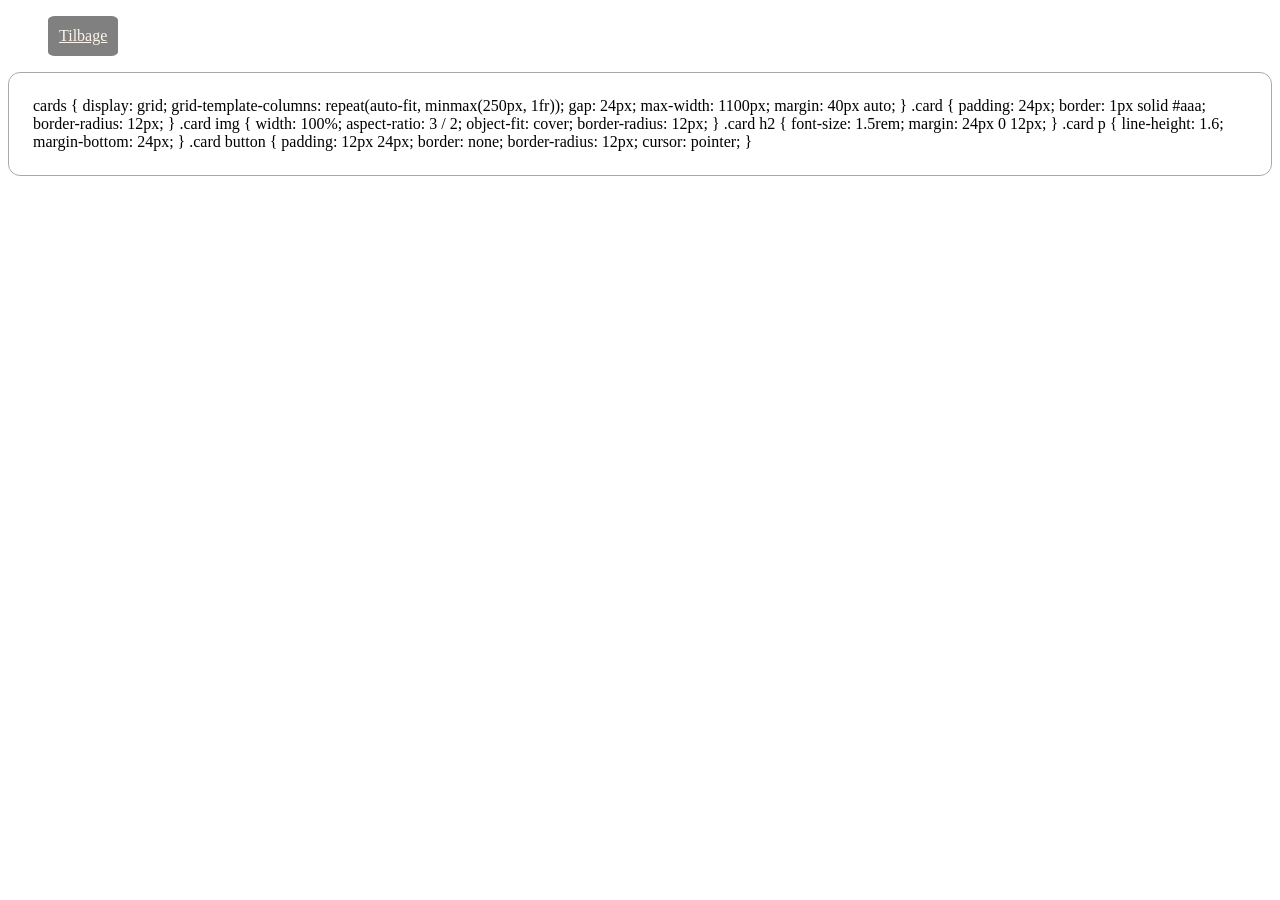
<file: custom-propertie.html>
<!doctype html>
<html lang="en">
  <head>
    <meta charset="UTF-8" />
    <meta name="viewport" content="width=device-width, initial-scale=1.0" />
    <link rel="stylesheet" href="css/custom-properties.css" />
    <link rel="stylesheet" href="css/generel.css" />

    <link rel="icon" type="image/png" href="favicon/favicon-96x96.png" sizes="96x96" />
    <link rel="icon" type="image/svg+xml" href="favicon/favicon.svg" />
    <link rel="shortcut icon" href="favicon/favicon.ico" />
    <link rel="apple-touch-icon" sizes="180x180" href="favicon/apple-touch-icon.png" />
    <link rel="manifest" href="favicon/site.webmanifest" />
    <title>custom-properties</title>
  </head>
  <body>
    <header>
      <nav>
        <ul>
          <li><a href="index.html">Tilbage</a></li>
        </ul>
      </nav>
    </header>
    <main>
      <div class="card">
        cards { display: grid; grid-template-columns: repeat(auto-fit, minmax(250px, 1fr)); gap: 24px; max-width: 1100px; margin: 40px auto; } .card { padding: 24px; border: 1px solid #aaa; border-radius: 12px; } .card img { width: 100%;
        aspect-ratio: 3 / 2; object-fit: cover; border-radius: 12px; } .card h2 { font-size: 1.5rem; margin: 24px 0 12px; } .card p { line-height: 1.6; margin-bottom: 24px; } .card button { padding: 12px 24px; border: none; border-radius: 12px;
        cursor: pointer; }
      </div>
    </main>
  </body>
</html>
</file>
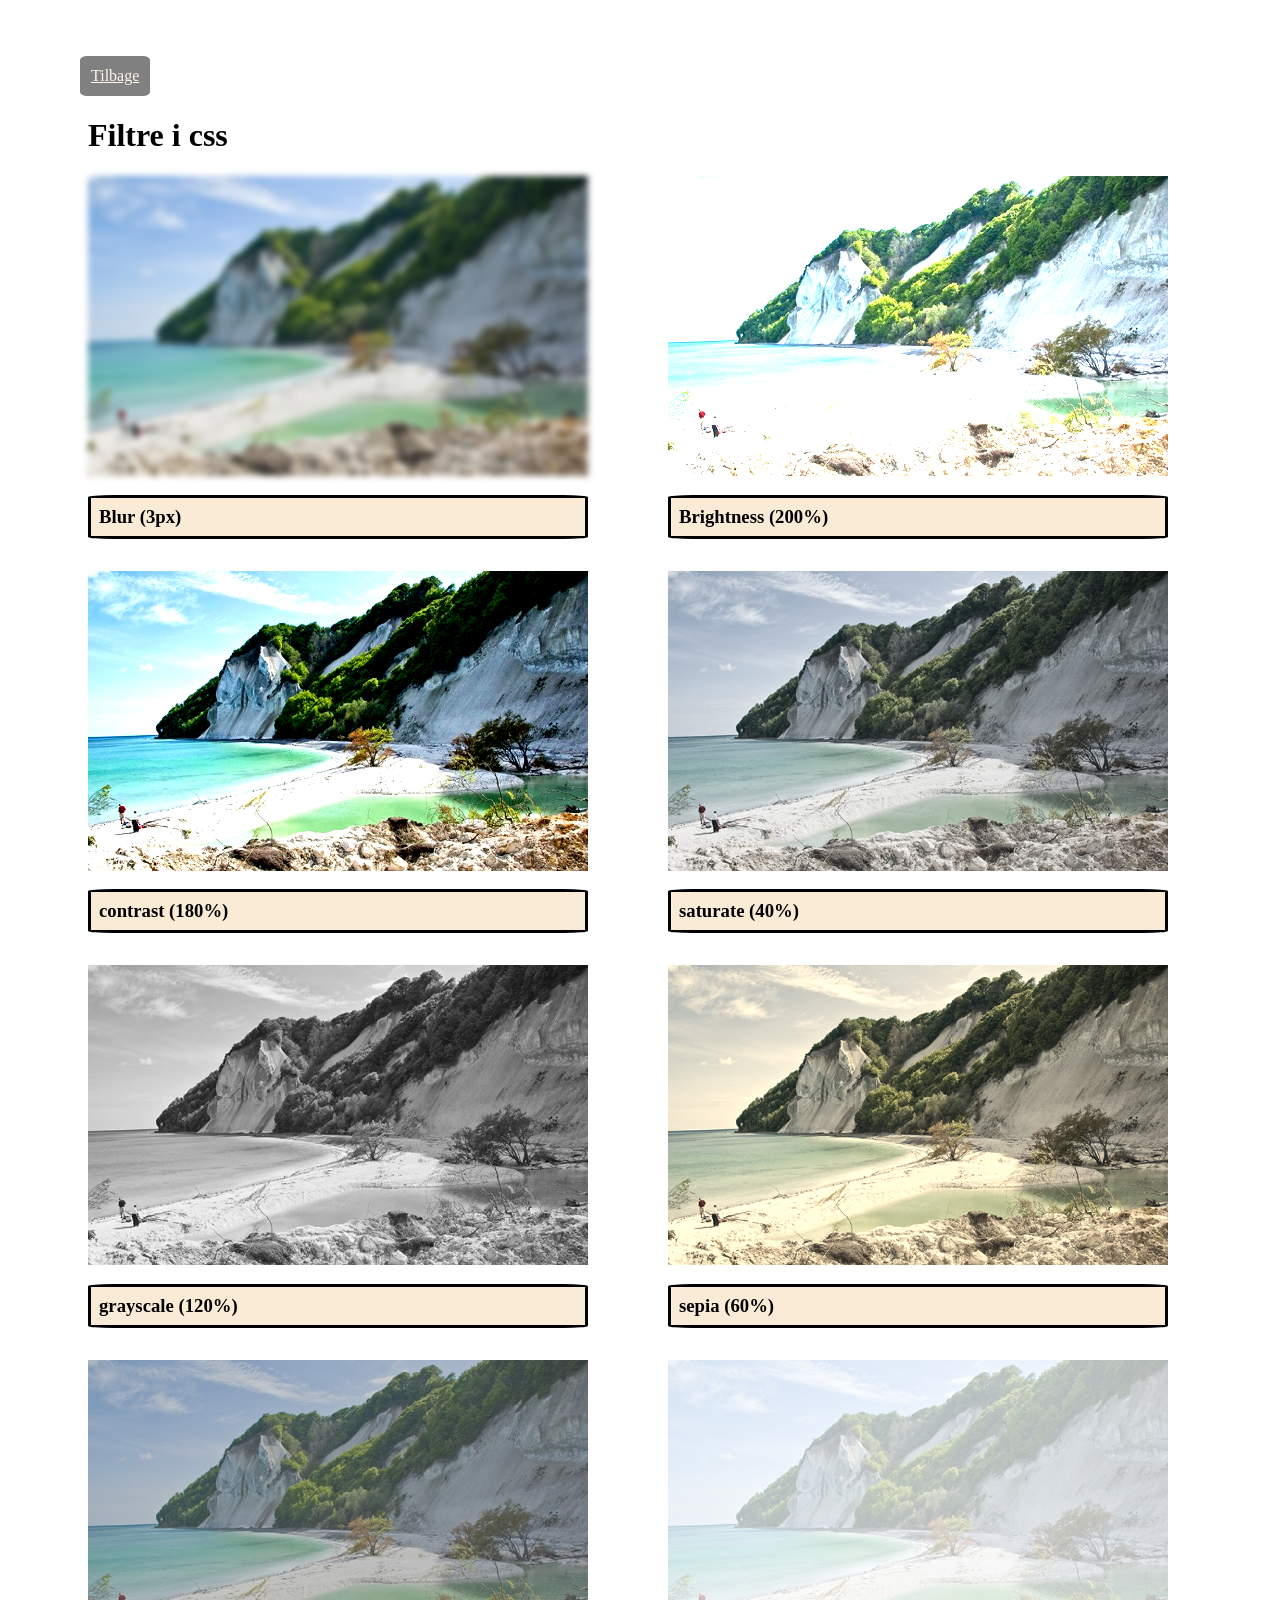
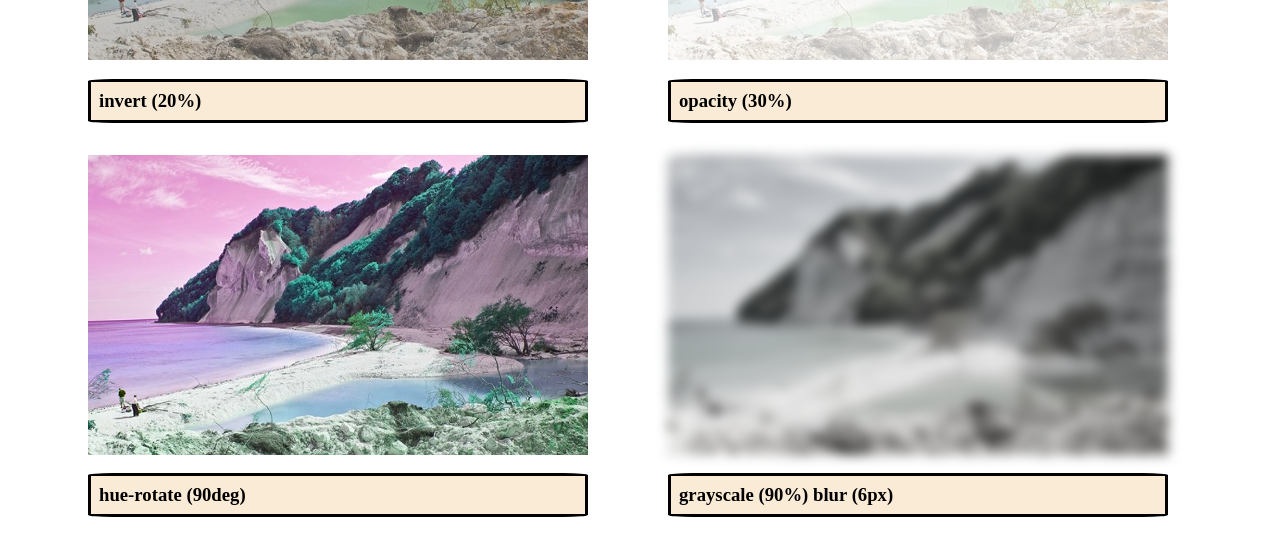
<file: filtre.html>
<!doctype html>
<html lang="en">
  <head>
    <meta charset="UTF-8" />
    <meta name="viewport" content="width=device-width, initial-scale=1.0" />
    <link rel="stylesheet" href="css/filtre.css" />
    <link rel="stylesheet" href="css/generel.css" />

    <link rel="icon" type="image/png" href="favicon/favicon-96x96.png" sizes="96x96" />
    <link rel="icon" type="image/svg+xml" href="favicon/favicon.svg" />
    <link rel="shortcut icon" href="favicon/favicon.ico" />
    <link rel="apple-touch-icon" sizes="180x180" href="favicon/apple-touch-icon.png" />
    <link rel="manifest" href="favicon/site.webmanifest" />
    <title>Filtre</title>
  </head>
  <body>
    <header>
      <nav>
        <ul>
          <li><a href="index.html">Tilbage</a></li>
        </ul>
      </nav>
      <h1>Filtre i css</h1>
    </header>
    <main>
      <div class="container">
        <div>
          <img class="img1" src="img-filtre/geologiskeinteresser_1920x1080.jpg" alt="" />
          <h3>Blur (3px)</h3>
        </div>
        <div>
          <img class="img2" src="img-filtre/geologiskeinteresser_1920x1080.jpg" alt="" />
          <h3>Brightness (200%)</h3>
        </div>
        <div>
          <img class="img3" src="img-filtre/geologiskeinteresser_1920x1080.jpg" alt="" />
          <h3>contrast (180%)</h3>
        </div>
        <div>
          <img class="img4" src="img-filtre/geologiskeinteresser_1920x1080.jpg" alt="" />
          <h3>saturate (40%)</h3>
        </div>
        <div>
          <img class="img5" src="img-filtre/geologiskeinteresser_1920x1080.jpg" alt="" />
          <h3>grayscale (120%)</h3>
        </div>
        <div>
          <img class="img6" src="img-filtre/geologiskeinteresser_1920x1080.jpg" alt="" />
          <h3>sepia (60%)</h3>
        </div>
        <div>
          <img class="img7" src="img-filtre/geologiskeinteresser_1920x1080.jpg" alt="" />
          <h3>invert (20%)</h3>
        </div>
        <div>
          <img class="img8" src="img-filtre/geologiskeinteresser_1920x1080.jpg" alt="" />
          <h3>opacity (30%)</h3>
        </div>
        <div>
          <img class="img9" src="img-filtre/geologiskeinteresser_1920x1080.jpg" alt="" />
          <h3>hue-rotate (90deg)</h3>
        </div>
        <div>
          <img class="img10" src="img-filtre/geologiskeinteresser_1920x1080.jpg" alt="" />
          <h3>grayscale (90%) blur (6px)</h3>
        </div>
      </div>
    </main>
  </body>
</html>
</file>
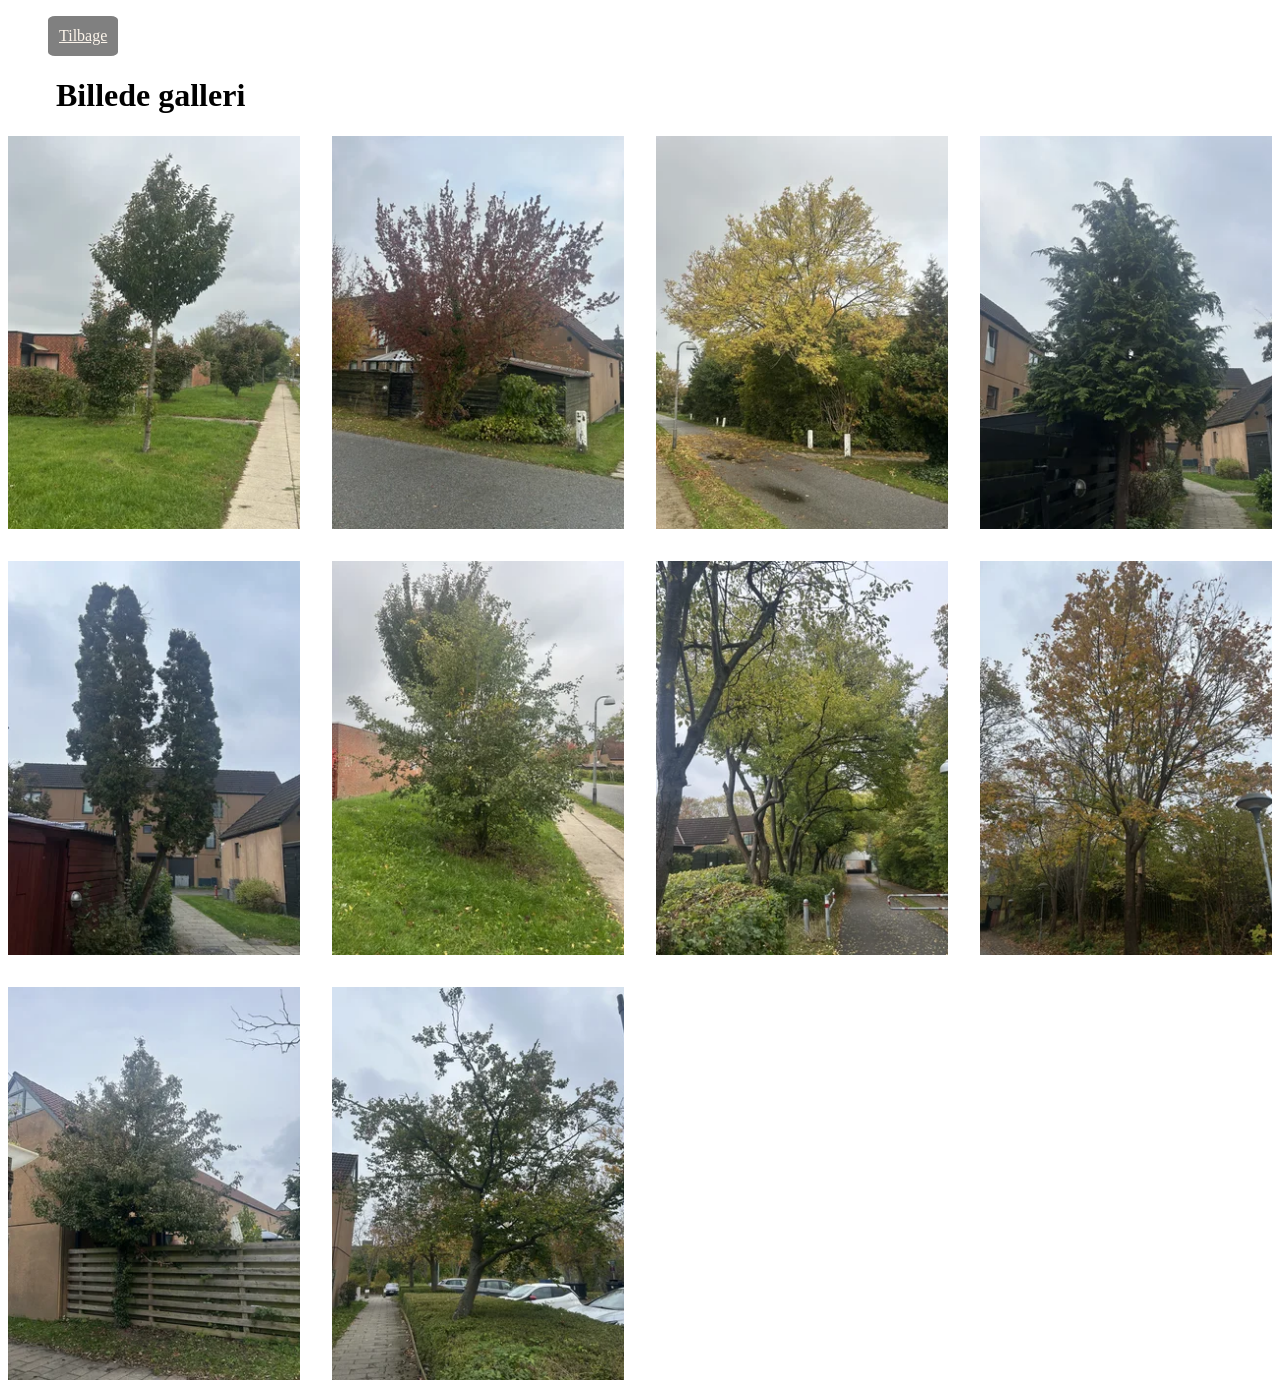
<file: galleri.html>
<!doctype html>
<html lang="en">
  <head>
    <meta charset="UTF-8" />
    <meta name="viewport" content="width=device-width, initial-scale=1.0" />
    <link rel="stylesheet" href="css/galleri.css" />
    <link rel="stylesheet" href="css/generel.css" />

    <link rel="icon" type="image/png" href="favicon/favicon-96x96.png" sizes="96x96" />
    <link rel="icon" type="image/svg+xml" href="favicon/favicon.svg" />
    <link rel="shortcut icon" href="favicon/favicon.ico" />
    <link rel="apple-touch-icon" sizes="180x180" href="favicon/apple-touch-icon.png" />
    <link rel="manifest" href="favicon/site.webmanifest" />
    <title>Document</title>
  </head>
  <body>
    <header>
      <nav>
        <ul>
          <li><a href="index.html">Tilbage</a></li>
        </ul>
      </nav>
      <h1>Billede galleri</h1>
    </header>
    <main>
      <div class="container">
        <a href="img-galleri/træ1.webp" target="blank"><img class="img1" src="img-galleri/træ1s.webp" alt="" /></a>
        <a href="img-galleri/træ2.webp" target="blank"><img class="img2" src="img-galleri/træ2s.webp" alt="" /></a>
        <a href="img-galleri/træ3.webp" target="blank"><img class="img3" src="img-galleri/træ3s.webp" alt="" /></a>
        <a href="img-galleri/træ4.webp" target="blank"><img class="img4" src="img-galleri/træ4s.webp" alt="" /></a>
        <a href="img-galleri/træ5.webp" target="blank"><img class="img5" src="img-galleri/træ5s.webp" alt="" /></a>
        <a href="img-galleri/træ6.webp" target="blank"><img class="img6" src="img-galleri/træ6s.webp" alt="" /></a>
        <a href="img-galleri/træ7.webp" target="blank"><img class="img7" src="img-galleri/træ7s.webp" alt="" /></a>
        <a href="img-galleri/træ8.webp" target="blank"><img class="img8" src="img-galleri/træ8s.webp" alt="" /></a>
        <a href="img-galleri/træ9.webp" target="blank"><img class="img9" src="img-galleri/træ9s.webp" alt="" /></a>
        <a href="img-galleri/træ10.webp" target="blank"><img class="img10" src="img-galleri/træ10s.webp" alt="" /></a>
      </div>
    </main>
  </body>
</html>
</file>
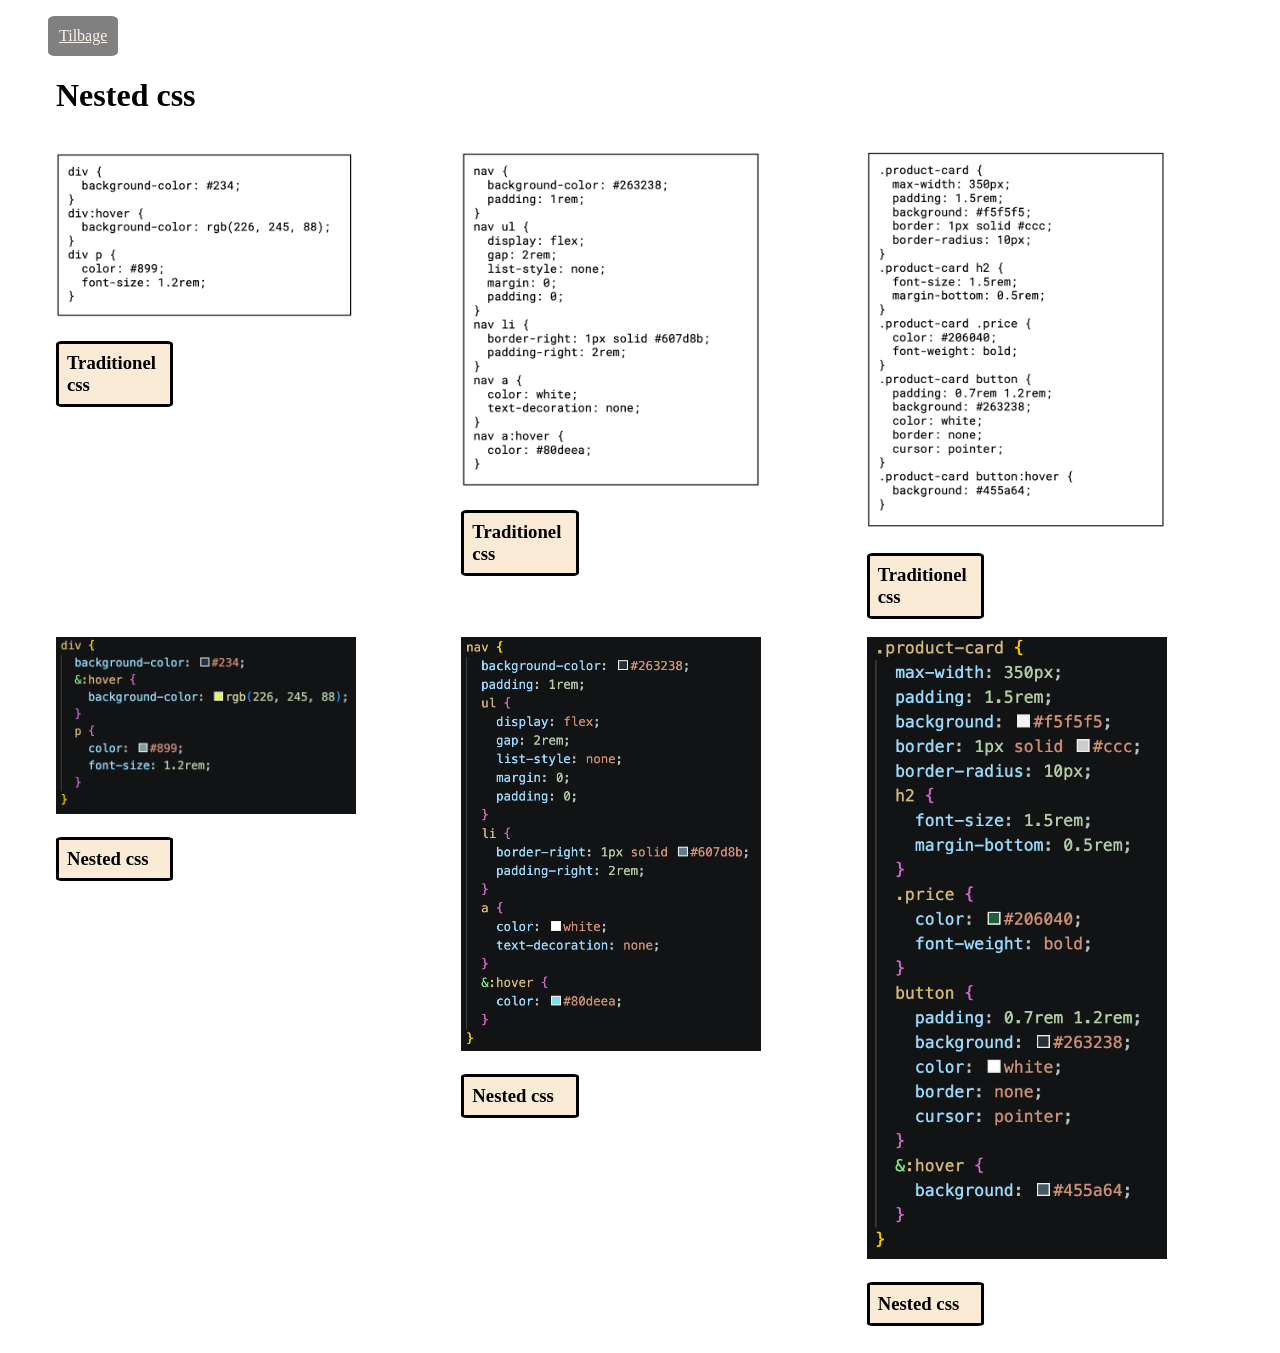
<file: nested.html>
<!doctype html>
<html lang="en">
  <head>
    <meta charset="UTF-8" />
    <meta name="viewport" content="width=device-width, initial-scale=1.0" />
    <link rel="stylesheet" href="css/nested.css" />
    <link rel="stylesheet" href="css/generel.css" />

    <link rel="icon" type="image/png" href="favicon/favicon-96x96.png" sizes="96x96" />
    <link rel="icon" type="image/svg+xml" href="favicon/favicon.svg" />
    <link rel="shortcut icon" href="favicon/favicon.ico" />
    <link rel="apple-touch-icon" sizes="180x180" href="favicon/apple-touch-icon.png" />
    <link rel="manifest" href="favicon/site.webmanifest" />
    <title>nested css</title>
  </head>

  <body>
    <header>
      <nav class="menu">
        <ul>
          <li><a href="index.html">Tilbage</a></li>
        </ul>
      </nav>
      <h1>Nested css</h1>
    </header>

    <main>
      <section class="container">
        <div>
          <img src="img-nested/1.png" alt="" />
          <h3>Traditionel css</h3>
        </div>
        <div>
          <img src="img-nested/2.png" alt="" />
          <h3>Traditionel css</h3>
        </div>
        <div>
          <img src="img-nested/3.png" alt="" />
          <h3>Traditionel css</h3>
        </div>
        <div>
          <img src="img-nested/1:1png.png" alt="" />
          <h3>Nested css</h3>
        </div>
        <div>
          <img src="img-nested/2:2.png" alt="" />
          <h3>Nested css</h3>
        </div>
        <div>
          <img src="img-nested/3:3 2.png" alt="" />
          <h3>Nested css</h3>
        </div>
      </section>
    </main>
  </body>
</html>
</file>
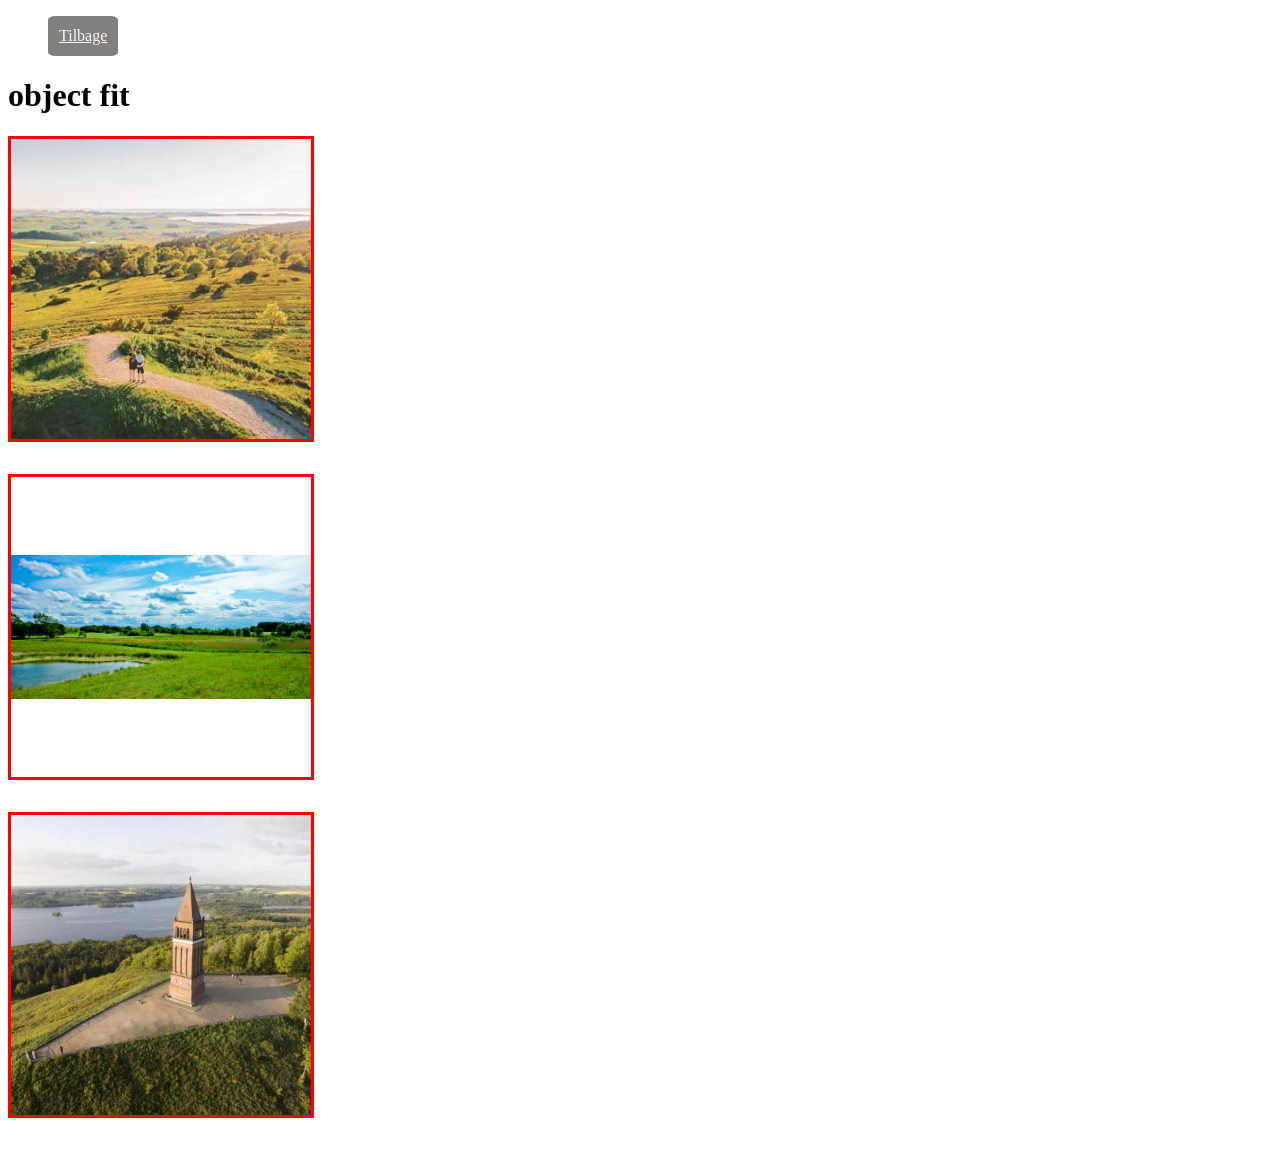
<file: object-fit.html>
<!doctype html>
<html lang="en">
  <head>
    <meta charset="UTF-8" />
    <meta name="viewport" content="width=device-width, initial-scale=1.0" />
    <link rel="stylesheet" href="css/object-fit.css" />
    <link rel="stylesheet" href="css/generel.css" />

    <link rel="icon" type="image/png" href="favicon/favicon-96x96.png" sizes="96x96" />
    <link rel="icon" type="image/svg+xml" href="favicon/favicon.svg" />
    <link rel="shortcut icon" href="favicon/favicon.ico" />
    <link rel="apple-touch-icon" sizes="180x180" href="favicon/apple-touch-icon.png" />
    <link rel="manifest" href="favicon/site.webmanifest" />
    <title>Object fit</title>
  </head>

  <body>
    <header>
      <nav>
        <ul>
          <li><a href="index.html">Tilbage</a></li>
        </ul>
      </nav>
    </header>
    <h1>object fit</h1>
    <div><img class="img1" src="img-object/images.jpeg" alt="" /></div>
    <div><img class="img2" src="img-object/landskab_680x325.jpg" alt="" /></div>
    <div><img class="img3" src="img-object/rsz-himmelbjerget-og-silkeborgsoeerne-foto-cper-bille-670x376.jpg" alt="" /></div>
  </body>
</html>
</file>
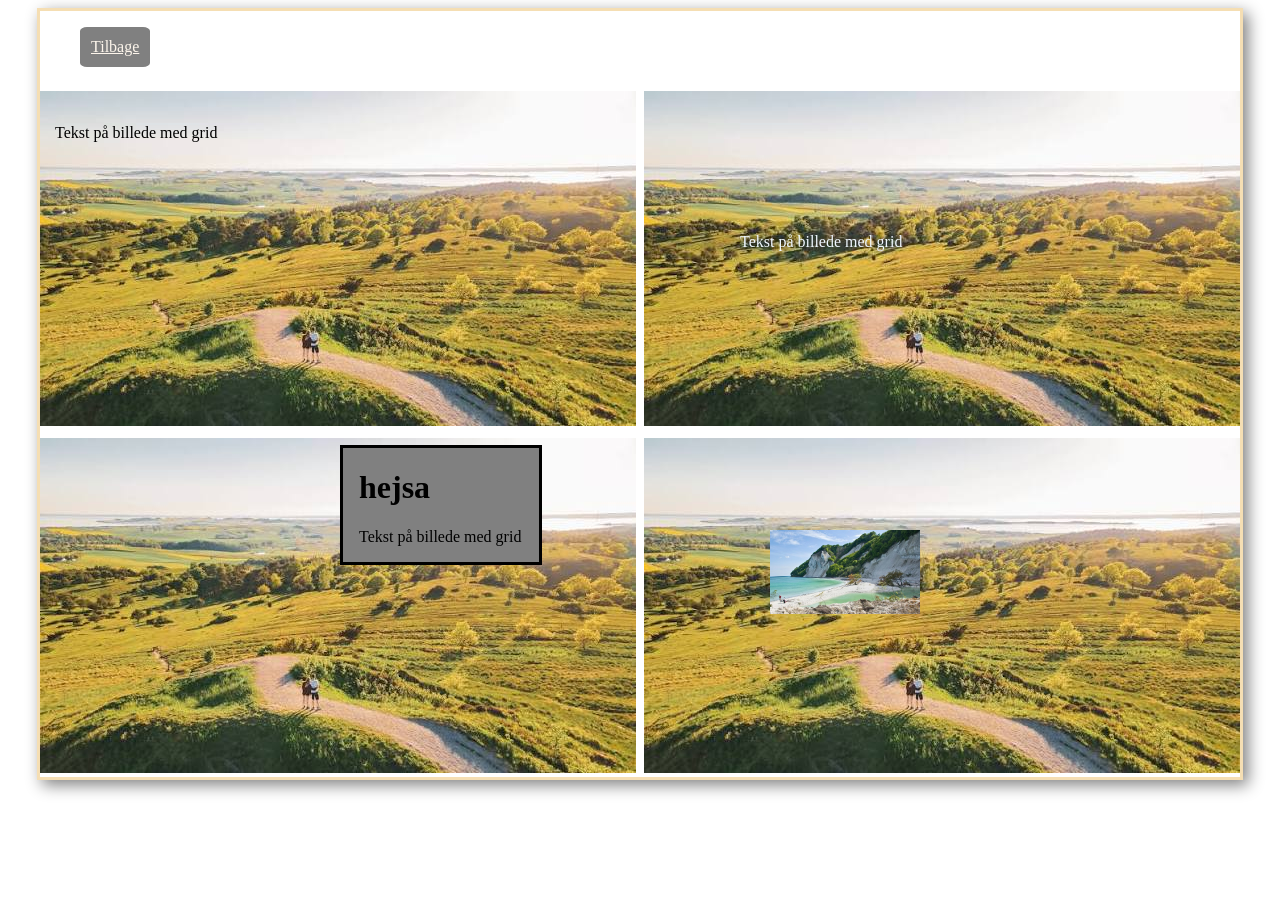
<file: tekst-billede.html>
<!doctype html>
<html lang="en">
  <head>
    <meta charset="UTF-8" />
    <meta name="viewport" content="width=device-width, initial-scale=1.0" />
    <link rel="stylesheet" href="css/tekst-billede.css" />
    <link rel="stylesheet" href="css/generel.css" />

    <link rel="icon" type="image/png" href="favicon/favicon-96x96.png" sizes="96x96" />
    <link rel="icon" type="image/svg+xml" href="favicon/favicon.svg" />
    <link rel="shortcut icon" href="favicon/favicon.ico" />
    <link rel="apple-touch-icon" sizes="180x180" href="favicon/apple-touch-icon.png" />
    <link rel="manifest" href="favicon/site.webmanifest" />
    <title>Tekst på billede</title>
  </head>
  <body>
    <header>
      <nav>
        <ul>
          <li><a href="index.html">Tilbage</a></li>
        </ul>
      </nav>
    </header>
    <div class="container">
      <img src="img-tekst-billede/images.jpeg" alt="" />
      <div class="overlay-grid"><p>Tekst på billede med grid</p></div>
    </div>
    <div class="container">
      <img src="img-tekst-billede/images.jpeg" alt="" />
      <div class="overlay-grid2"><p>Tekst på billede med grid</p></div>
    </div>
    <div class="container">
      <img src="img-tekst-billede/images.jpeg" alt="" />
      <div class="overlay-grid3">
        <h1>hejsa</h1>
        <p>Tekst på billede med grid</p>
      </div>
    </div>
    <div class="container">
      <img src="img-tekst-billede/images.jpeg" alt="" />
      <img class="overlay-img" src="img-tekst-billede/geologiskeinteresser_1920x1080.jpg" alt="" />
    </div>
  </body>
</html>
</file>
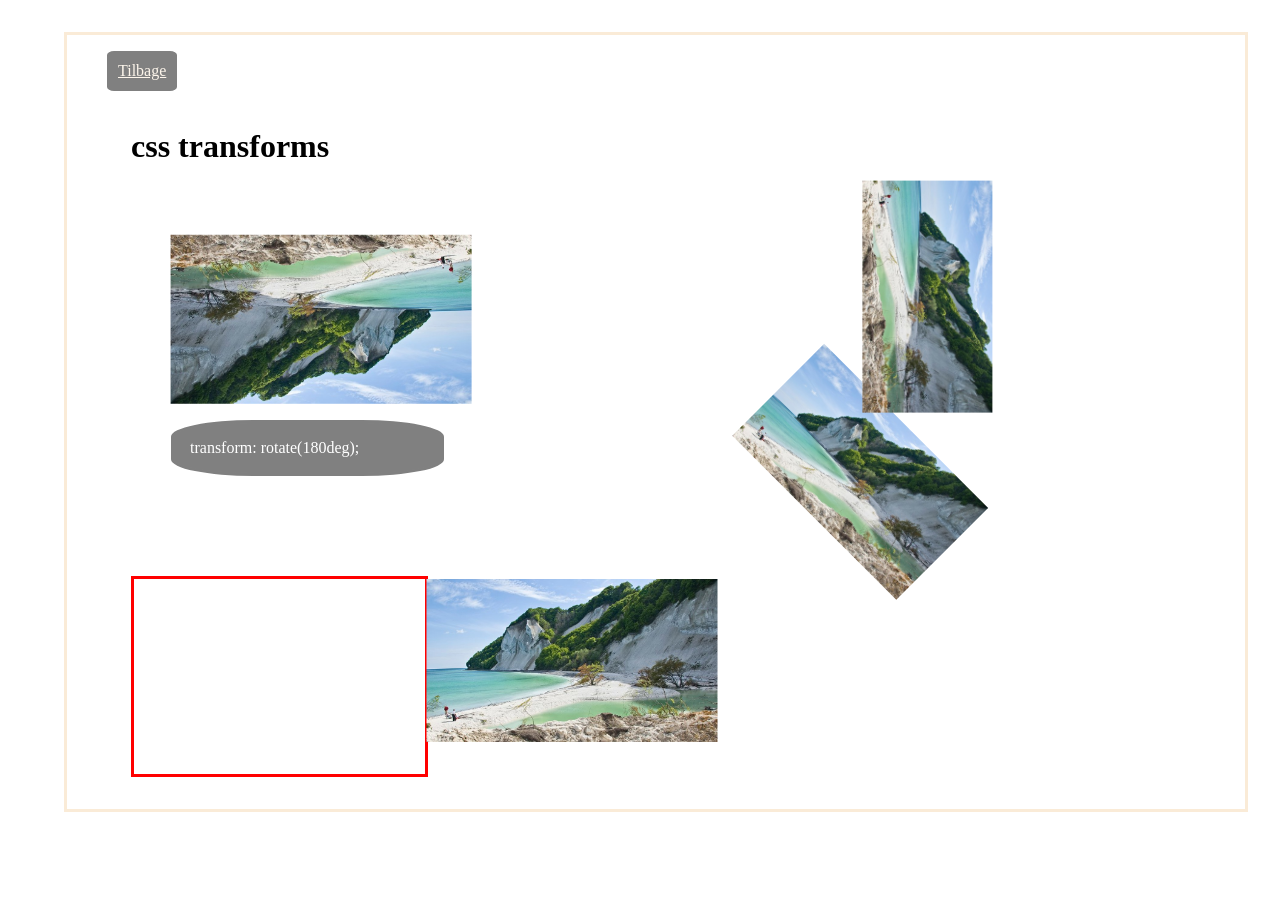
<file: transforms.html>
<!doctype html>
<html lang="en">
  <head>
    <meta charset="UTF-8" />
    <meta name="viewport" content="width=device-width, initial-scale=1.0" />
    <link rel="stylesheet" href="css/transforms.css" />
    <link rel="stylesheet" href="css/generel.css" />
    <link rel="icon" type="image/png" href="favicon/favicon-96x96.png" sizes="96x96" />
    <link rel="icon" type="image/svg+xml" href="favicon/favicon.svg" />
    <link rel="shortcut icon" href="favicon/favicon.ico" />
    <link rel="apple-touch-icon" sizes="180x180" href="favicon/apple-touch-icon.png" />
    <link rel="manifest" href="favicon/site.webmanifest" />
    <title>css transforms</title>
  </head>
  <body>
    <header>
      <nav>
        <ul>
          <li><a href="index.html">Tilbage</a></li>
        </ul>
      </nav>
    </header>
    <h1>css transforms</h1>
    <div>
      <figure>
        <img class="img1" src="img-transforms/geologiskeinteresser_1920x1080.jpg" alt="" />
        <figcaption>transform: rotate(180deg);</figcaption>
      </figure>
    </div>
    <div><img class="img2" src="img-transforms/geologiskeinteresser_1920x1080.jpg" alt="" /> <img class="img3" src="img-transforms/geologiskeinteresser_1920x1080.jpg" alt="" /></div>
    <div class="div3"><img class="img4" src="img-transforms/geologiskeinteresser_1920x1080.jpg" alt="" /></div>
  </body>
</html>
</file>
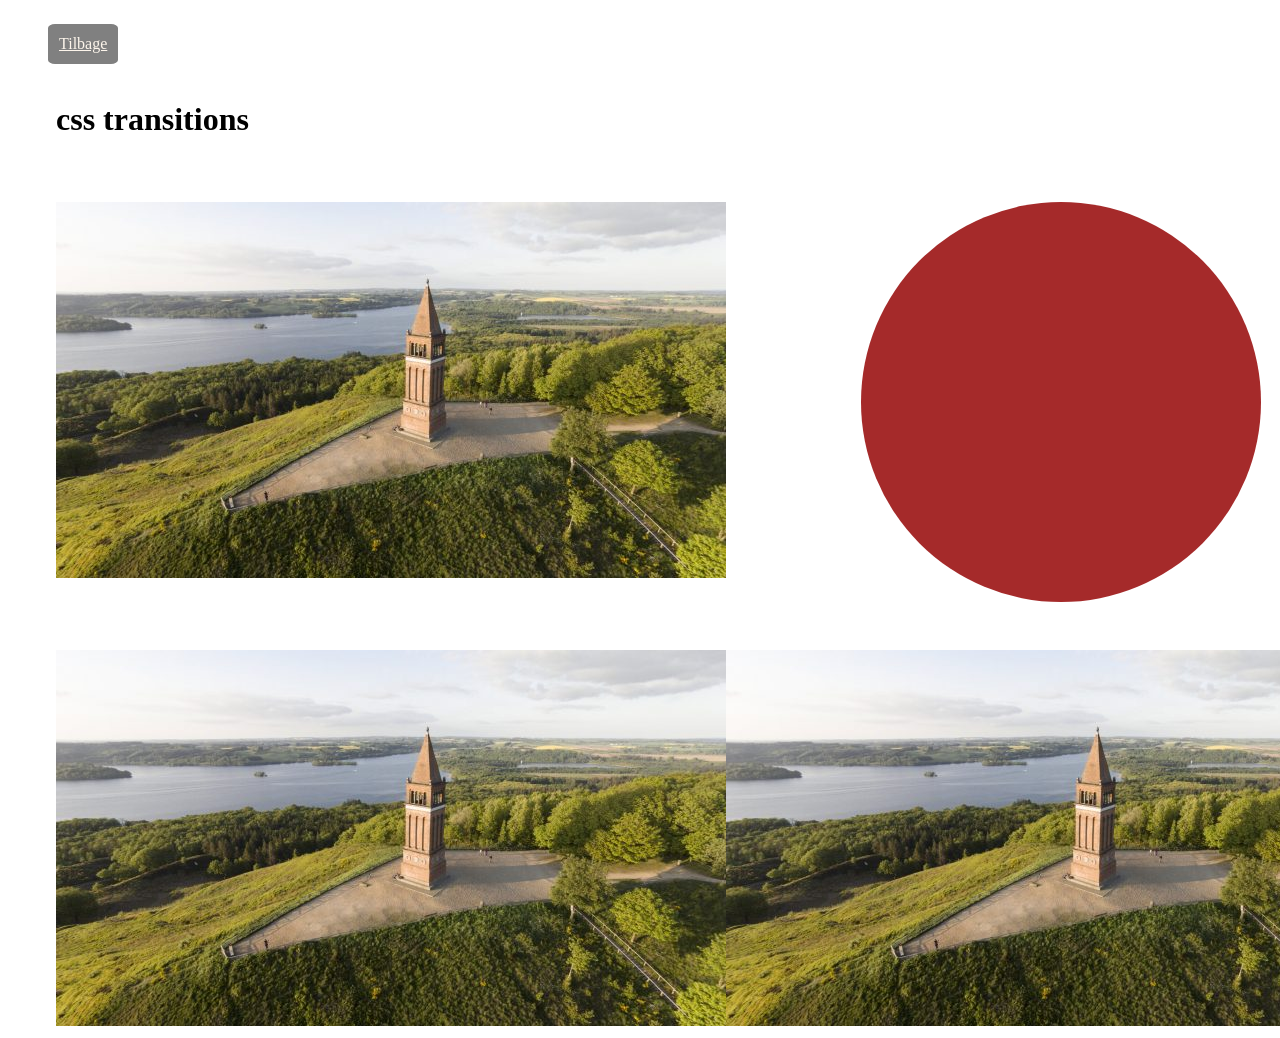
<file: transitions.html>
<!doctype html>
<html lang="en">
  <head>
    <meta charset="UTF-8" />
    <meta name="viewport" content="width=device-width, initial-scale=1.0" />
    <link rel="stylesheet" href="css/transitions.css" />
    <link rel="stylesheet" href="css/generel.css" />

    <link rel="icon" type="image/png" href="favicon/favicon-96x96.png" sizes="96x96" />
    <link rel="icon" type="image/svg+xml" href="favicon/favicon.svg" />
    <link rel="shortcut icon" href="favicon/favicon.ico" />
    <link rel="apple-touch-icon" sizes="180x180" href="favicon/apple-touch-icon.png" />
    <link rel="manifest" href="favicon/site.webmanifest" />
    <title>Transitions</title>
  </head>
  <body>
    <header>
      <nav>
        <ul>
          <li><a href="index.html">Tilbage</a></li>
        </ul>
      </nav>
    </header>
    <h1>css transitions</h1>
    <div><img class="img1" src="img-transitions/rsz-himmelbjerget-og-silkeborgsoeerne-foto-cper-bille-670x376.jpg" alt="" /></div>
    <div class="cirkel"></div>
    <div><img class="img2" src="img-transitions/rsz-himmelbjerget-og-silkeborgsoeerne-foto-cper-bille-670x376.jpg" alt="" /></div>
    <div><img class="img3" src="img-transitions/rsz-himmelbjerget-og-silkeborgsoeerne-foto-cper-bille-670x376.jpg" alt="" /></div>
  </body>
</html>
</file>
<file: css/custom-properties.css>
:root {
  --card-radius: 12px;
  --spacing: 24px;
  --img-ratio: 3/2;
  --card-max: 1100px;
  --card-width: 100%;
}

.cards {
  display: grid;
  grid-template-columns: repeat(auto-fit, minmax(250px, 1fr));
  gap: var(--spacing);
  max-width: var(--card-max);
  margin: 40px auto;
}
.card {
  padding: var(--spacing);
  border: 1px solid #aaa;
  border-radius: var(--card-radius);
}
.card img {
  width: var(--card-width);
  aspect-ratio: var(--img-ratio);
  object-fit: cover;
  border-radius: var(--card-radius);
}
card h2 {
  font-size: 1.5rem;
  margin: 24px 0 12px;
}
.card p {
  line-height: 1.6;
  margin-bottom: var(--spacing);
}
.card button {
  padding: 12px 24px;
  border: none;
  border-radius: var(--card-radius);
  cursor: pointer;
}
</file>
<file: css/generel.css>
ul {
  display: flex;
  list-style-type: none;
}
a {
  color: antiquewhite;
}
a:hover {
  color: brown;
}

li {
  border: solid black;
  padding: 0.5rem;
  border-radius: 10%;
  background-color: black;
  filter: opacity(50%);
}
li:hover {
  box-shadow: 0 4px 6px black;
  transform: translateY(-0.2rem);
}
</file>
<file: css/filtre.css>
body {
  display: grid;
  grid-template-columns: 1fr 1fr;
  column-gap: 1rem;
}
Header {
  grid-column: 1/3;
  padding-left: 2rem;
  padding-top: 2rem;
}
h1 {
  padding-left: 3rem;
}
.container {
  display: grid;
  grid-template-columns: 1fr 1fr;
}

img {
  display: block;
  height: 300px;
  width: 500px;
  padding-left: 5rem;
}
h3 {
  margin-left: 5rem;
  margin-bottom: 2rem;
  border: solid black;
  padding: 0.5rem;
  border-radius: 5%;
  background-color: antiquewhite;
}

img:hover {
  filter: none;
}
.img1 {
  filter: blur(3px);
}
.img2 {
  filter: brightness(200%);
}
.img3 {
  filter: contrast(180%);
}
.img4 {
  filter: saturate(40%);
}
.img5 {
  filter: grayscale(120%);
}
.img6 {
  filter: sepia(60%);
}
.img7 {
  filter: invert(20%);
}
.img8 {
  filter: opacity(30%);
}
.img9 {
  filter: hue-rotate(90deg);
}
.img10 {
  filter: grayscale(90%) blur(6px);
}
</file>
<file: css/galleri.css>
h1 {
  padding-left: 3rem;
}
img {
  width: 100%;
  height: 100%;
  object-fit: cover;
}
.container {
  display: grid;
  gap: 2rem;
  grid-template-columns: repeat(auto-fit, minmax(290px, 1fr));
}
img:hover {
  filter: drop-shadow(5px 5px 15px black);
  transform: translateY(-15px);
}
</file>
<file: css/nested.css>
img {
  max-width: 300px;
  padding-left: 3rem;
}
h1 {
  padding-left: 3rem;
  padding-bottom: 1rem;
}
.container {
  display: grid !important;
  grid-template-columns: 1fr 1fr 1fr !important;
  margin-right: 3rem;
}

h3 {
  padding-bottom: 2rem;
  margin-left: 3rem;
  margin-right: 15rem;
  border: solid black;
  padding: 0.5rem;
  border-radius: 5%;
  background-color: antiquewhite;
}
</file>
<file: css/object-fit.css>
div {
  border: 3px solid red;
  width: 300px;
  height: 300px;
  margin-bottom: 2rem;
}
.img1 {
  width: 100%;
  height: 100%;
  object-fit: cover;
}
.img2 {
  width: 100%;
  height: 100%;
  object-fit: contain;
}
.img3 {
  width: 100%;
  height: 100%;
  object-fit: cover;
  object-position: center;
}
</file>
<file: css/tekst-billede.css>
body {
  display: grid;
  grid-template-columns: 1fr 1fr;
  grid-row: span2;
  row-gap: 0.5rem;
  column-gap: 0.5rem;
  border: solid wheat;
  max-width: 1200px;
  margin-inline: auto;
  box-shadow: 5px 5px 15px grey;
}
.container {
  position: relative;
  width: 300px;
}
.overlay-grid {
  position: absolute;
  top: 5%;
  left: 5%;
}
.overlay-grid2 {
  width: 60%;
  position: absolute;
  bottom: 48%;
  right: 8%;
  color: aliceblue;
}
.overlay-grid3 {
  position: absolute;
  top: 2%;
  left: 100%;
  width: 60%;
  padding-left: 1rem;
  border: solid black;
  background-color: grey;
}
.overlay-img {
  width: 50%;
  position: absolute;
  bottom: 48%;
  right: 8%;
}

Header {
  grid-column: 1/3;
}
</file>
<file: css/transforms.css>
img {
  padding-bottom: 2rem;
  max-width: 100%;
  height: auto;
  display: block;
}
h1 {
  display: grid;
  grid-column: 1/3;
  margin-left: 4rem;
}
body {
  display: grid;
  grid-template-columns: 1fr 1fr;
  column-gap: 1rem;
  border: solid antiquewhite;
  margin-left: 4rem;
  margin-right: 2rem;
  margin-top: 2rem;
}
.img1 {
  width: 60%;
  transform: rotate(180deg);
  margin-left: 4rem;
}
figcaption {
  margin-top: 1rem;
  margin-left: 4rem;
  padding-left: 1rem;
  padding-bottom: 1rem;
  padding-top: 1rem;
  border: solid grey;
  border-radius: 30%;
  width: 50%;
  background-color: grey;
  color: white;
}
.img2 {
  width: 40%;
  transform: scale(1);
  transform: rotate(45deg);
  transform-origin: 0 100%;
  padding-left: 4rem;
  padding-top: 4rem;
  display: grid;
  grid-column: 3 / span3;
}
.img3 {
  width: 40%;
  padding-left: 6rem;
  transform: scale(1.5);
  transform: rotate(90deg);
  transform-origin: 100% 0;
}
.div3 {
  margin-left: 4rem;
  margin-bottom: 2rem;
  border: 3px solid red;
  width: 50%;
  height: auto;
}
.img4 {
  width: 100%;
  transform: translateX(calc(100% + 2px));
}
</file>
<file: css/transitions.css>
body {
  display: grid;
  grid-template-columns: 1fr 1fr;
  grid-row: span2;
}
h1 {
  display: grid;
  grid-column: 1/3;
  margin-bottom: 4rem;
  margin-left: 3rem;
}
.img1:hover {
  transform: translateY(-30px);
  box-shadow: 0 4px 6px red;
}
.img1 {
  margin-left: 3rem;
}

.cirkel {
  width: 400px;
  height: 400px;
  background-color: brown;
  border-radius: 50%;
  justify-self: center;
  margin-bottom: 3rem;
}
.cirkel:hover {
  background-color: aqua;
  filter: drop-shadow(0 0 30px aqua);
}
.img2:hover {
  transform: rotate(90deg);
}
.img2 {
  margin-left: 3rem;
}

.img3:hover {
  filter: brightness(120%) blur(3px) grayscale(40%);
}
</file>
